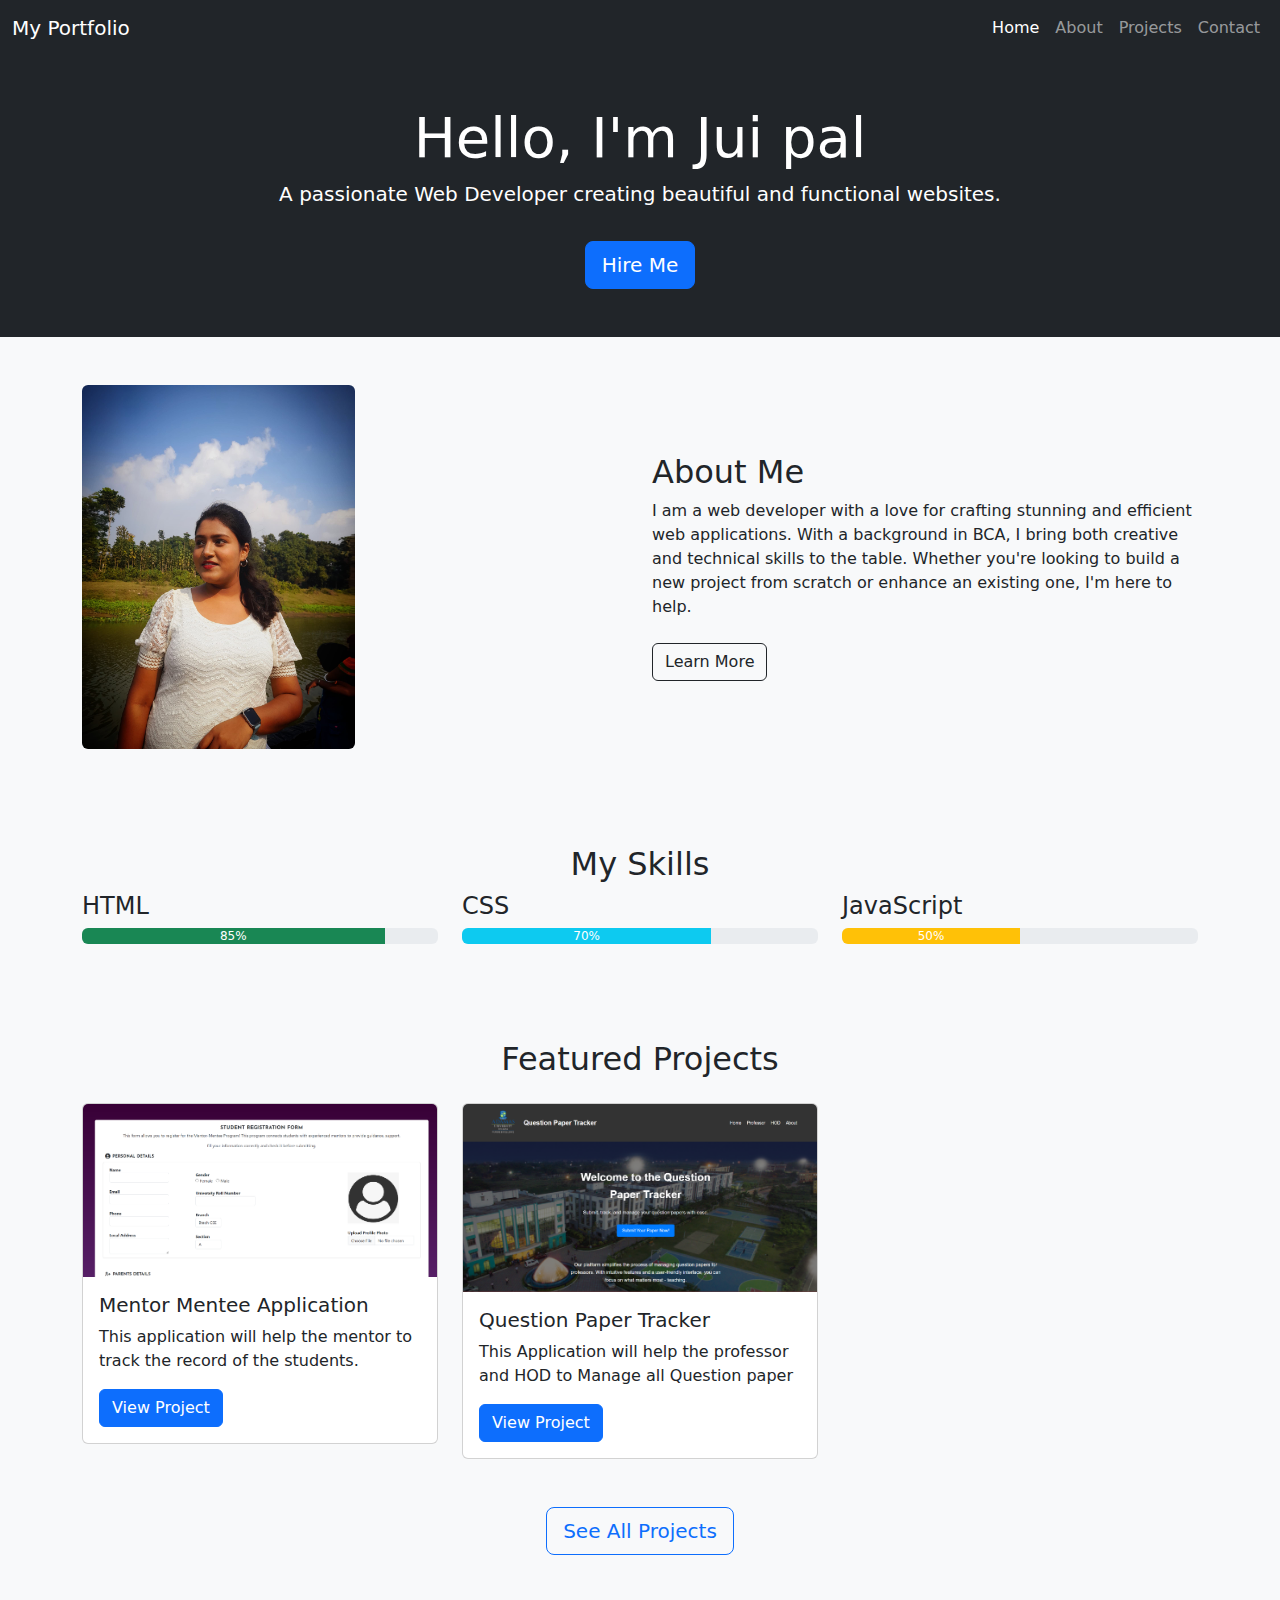
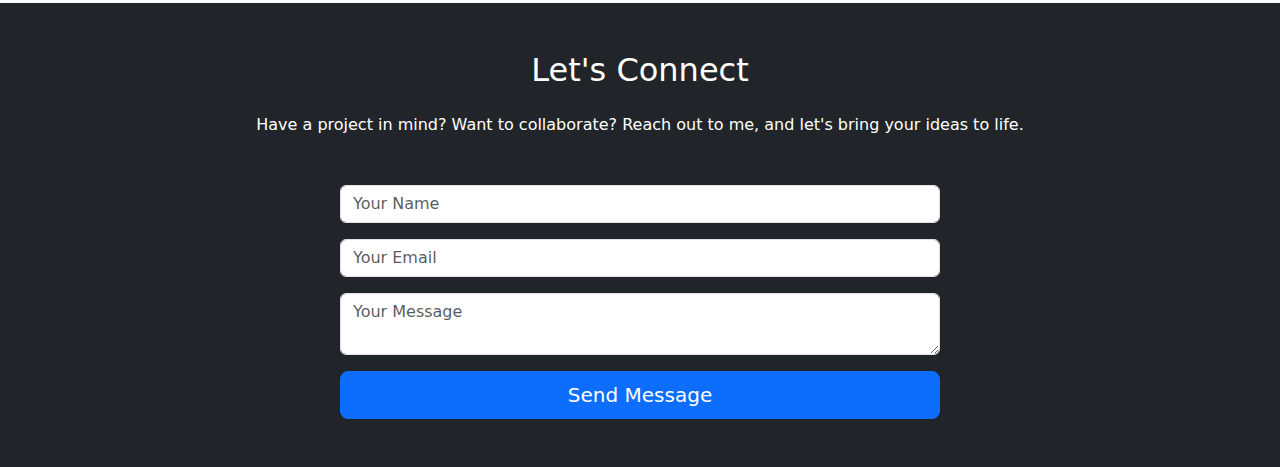
<file: index.html>
<!DOCTYPE html>
<html lang="en">
<head>
    <meta charset="UTF-8">
    <meta name="viewport" content="width=device-width, initial-scale=1.0">
    <title>My Portfolio</title>
    <link href="https://cdn.jsdelivr.net/npm/bootstrap@5.3.0/dist/css/bootstrap.min.css" rel="stylesheet">
    <link rel="stylesheet" href="style.css">
</head>
<body>
<!-- Navbar -->
<nav class="navbar navbar-expand-lg navbar-dark bg-dark">
    <div class="container-fluid">
        <a class="navbar-brand" href="index.html">My Portfolio</a>
        <button class="navbar-toggler" type="button" data-bs-toggle="collapse" data-bs-target="#navbarNav" aria-controls="navbarNav" aria-expanded="false" aria-label="Toggle navigation">
            <span class="navbar-toggler-icon"></span>
        </button>
        <div class="collapse navbar-collapse" id="navbarNav">
            <ul class="navbar-nav ms-auto">
                <li class="nav-item">
                    <a class="nav-link active" aria-current="page" href="#">Home</a>
                </li>
                <li class="nav-item">
                    <a class="nav-link" href="about.html">About</a>
                </li>
                <li class="nav-item">
                    <a class="nav-link" href="project.html">Projects</a>
                </li>
                <li class="nav-item">
                    <a class="nav-link" href="contact.html">Contact</a>
                </li>
            </ul>
        </div>
    </div>
</nav>

<!-- Hero Section -->
<header class="hero bg-dark text-white text-center py-5">
    <div class="container">
        <h1 class="display-4">Hello, I'm Jui pal</h1>
        <p class="lead">A passionate Web Developer creating beautiful and functional websites.</p>
        <a href="contact.html" class="btn btn-primary btn-lg mt-3">Hire Me</a>
    </div>
</header>

<!-- About Section -->
<section class="about py-5 bg-light">
    <div class="container">
        <div class="row align-items-center">
            <div class="col-lg-6">
                  <img src="juipal031.jpg.jpg" alt="About Me" class="img-fluid rounded">
            </div>
            <div class="col-lg-6">
                <h2>About Me</h2>
                <p class="mb-4">I am a web developer with a love for crafting stunning and efficient web applications. With a background in BCA, I bring both creative and technical skills to the table. Whether you're looking to build a new project from scratch or enhance an existing one, I'm here to help.</p>
                <a href="about.html" class="btn btn-outline-dark">Learn More</a>
            </div>

        </div>
    </div>
</section>


<section class="skills bg-light py-5">
    <div class="container">
        <h2 class="text-center">My Skills</h2>
        <div class="row">
            <div class="col-md-4">
                <h4>HTML</h4>
                <div class="progress">
                    <div class="progress-bar bg-success" role="progressbar" style="width: 85%;" aria-valuenow="85" aria-valuemin="0" aria-valuemax="100">85%</div>
                </div>
            </div>
            <div class="col-md-4">
                <h4>CSS</h4>
                <div class="progress">
                    <div class="progress-bar bg-info" role="progressbar" style="width: 70%;" aria-valuenow="70" aria-valuemin="0" aria-valuemax="100">70%</div>
                </div>
            </div>
            <div class="col-md-4">
                <h4>JavaScript</h4>
                <div class="progress">
                    <div class="progress-bar bg-warning" role="progressbar" style="width: 50%;" aria-valuenow="50" aria-valuemin="0" aria-valuemax="100">50%</div>
                </div>
            </div>
        </div>
    </div>
</section>


<section class="projects py-5 bg-light">
    <div class="container">
        <h2 class="text-center mb-4">Featured Projects</h2>
        <div class="row">
            <div class="col-md-4">
                <div class="card mb-4">
                    <img src="pj1.png" class="card-img-top" alt="Project 1">
                    <div class="card-body">
                        <h5 class="card-title">Mentor Mentee Application</h5>
                        <p class="card-text">This application will help the mentor to track the record of the students.</p>
                        <a class="btn btn-primary">View Project</a>
                    </div>
                </div>
            </div>
            <div class="col-md-4">
                <div class="card mb-4">
                    <img src="pj2.png" class="card-img-top" alt="Project 2">
                    <div class="card-body">
                        <h5 class="card-title">Question Paper Tracker</h5>
                        <p class="card-text">This Application will help the professor and HOD to Manage all Question paper</p>
                        <a class="btn btn-primary">View Project</a>
                    </div>
                </div>
            </div>
        </div>
        <div class="text-center mt-4">
            <a href="project.html" class="btn btn-outline-primary btn-lg">See All Projects</a>
        </div>
    </div>
</section>


<section class="contact py-5 text-white bg-dark">
    <div class="container">
        <h2 class="text-center mb-4">Let's Connect</h2>
        <p class="text-center mb-5">Have a project in mind? Want to collaborate? Reach out to me, and let's bring your ideas to life.</p>
        <div class="row justify-content-center">
            <div class="col-lg-8">
                <form>
                    <div class="mb-3">
                        <input type="text" class="form-control" placeholder="Your Name" required>
                    </div>
                    <div class="mb-3">
                        <input type="email" class="form-control" placeholder="Your Email" required>
                    </div>
                    <div class="mb-3">
                        <textarea class="form-control" rows="2" placeholder="Your Message" required></textarea>
                    </div>
                    <div class="d-grid">
                        <button type="submit" class="btn btn-primary btn-lg">Send Message</button>
                    </div>
                </form>
            </div>
        </div>
    </div>
</section>

<script src="https://cdn.jsdelivr.net/npm/bootstrap@5.3.0/dist/js/bootstrap.bundle.min.js"></script>
</body>
</html>
</file>
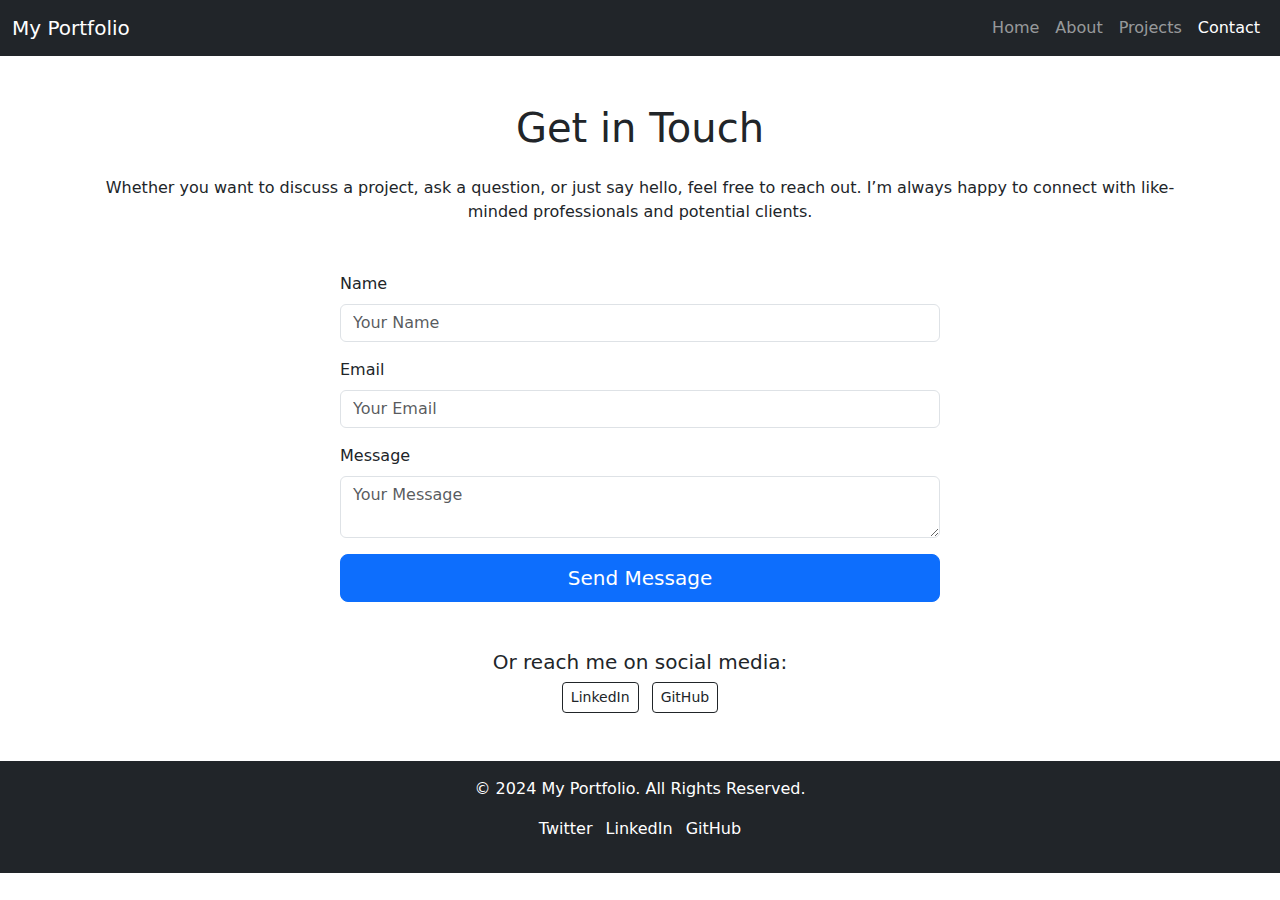
<file: contact.html>
<!DOCTYPE html>
<html lang="en">
<head>
    <meta charset="UTF-8">
    <meta name="viewport" content="width=device-width, initial-scale=1.0">
    <title>Contact Me</title>
    <link href="https://cdn.jsdelivr.net/npm/bootstrap@5.3.0/dist/css/bootstrap.min.css" rel="stylesheet">
    <link rel="stylesheet" href="/style.css">
</head>
<body>

<nav class="navbar navbar-expand-lg navbar-dark bg-dark">
    <div class="container-fluid">
        <a class="navbar-brand" href="index.html">My Portfolio</a>
        <button class="navbar-toggler" type="button" data-bs-toggle="collapse" data-bs-target="#navbarNav" aria-controls="navbarNav" aria-expanded="false" aria-label="Toggle navigation">
            <span class="navbar-toggler-icon"></span>
        </button>
        <div class="collapse navbar-collapse" id="navbarNav">
            <ul class="navbar-nav ms-auto">
                <li class="nav-item">
                    <a class="nav-link" href="index.html">Home</a>
                </li>
                <li class="nav-item">
                    <a class="nav-link" href="about.html">About</a>
                </li>
                <li class="nav-item">
                    <a class="nav-link" href="project.html">Projects</a>
                </li>
                <li class="nav-item">
                    <a class="nav-link active" aria-current="page" href="#">Contact</a>
                </li>
            </ul>
        </div>
    </div>
</nav>


<section class="contact py-5">
    <div class="container">
        <h1 class="text-center mb-4">Get in Touch</h1>
        <p class="text-center mb-5">Whether you want to discuss a project, ask a question, or just say hello, feel free to reach out. I’m always happy to connect with like-minded professionals and potential clients.</p>
        <div class="row justify-content-center">
            <div class="col-lg-8">
                <form>
                    <div class="mb-3">
                        <label for="name" class="form-label">Name</label>
                        <input type="text" class="form-control" id="name" placeholder="Your Name" required>
                    </div>
                    <div class="mb-3">
                        <label for="email" class="form-label">Email</label>
                        <input type="email" class="form-control" id="email" placeholder="Your Email" required>
                    </div>
                    <div class="mb-3">
                        <label for="message" class="form-label">Message</label>
                        <textarea class="form-control" id="message" rows="2" placeholder="Your Message" required></textarea>
                    </div>
                    <div class="d-grid">
                        <button type="submit" class="btn btn-primary btn-lg">Send Message</button>
                    </div>
                </form>
            </div>
        </div>
        <div class="text-center mt-5">
            <h5>Or reach me on social media:</h5>
            <a href="https://www.linkedin.com/in/jui-pal-3396192b5/" class="btn btn-outline-dark btn-sm mx-1"><i class="bi bi-linkedin"></i> LinkedIn</a>
            <a href="https://github.com/jui-031" class="btn btn-outline-dark btn-sm mx-1"><i class="bi bi-github"></i> GitHub</a>
        </div>
    </div>
</section>

<footer class="bg-dark text-white text-center py-3">
    <div class="container">
        <p>&copy; 2024 My Portfolio. All Rights Reserved.</p>
        <p>
            <a href="#" style="text-decoration: none" class="text-white me-2"><i class="bi bi-twitter"></i> Twitter</a>
            <a href="https://www.linkedin.com/in/jui-pal-3396192b5/" style="text-decoration: none" class="text-white me-2"><i class="bi bi-linkedin"></i> LinkedIn</a>
            <a href="https://github.com/jui-031" style="text-decoration: none" class="text-white"><i class="bi bi-github"></i> GitHub</a>
        </p>
    </div>
</footer>

<script src="https://cdn.jsdelivr.net/npm/bootstrap@5.3.0/dist/js/bootstrap.bundle.min.js"></script>
<script src="https://cdn.jsdelivr.net/npm/@popperjs/core@2.11.6/dist/umd/popper.min.js"></script>
</body>
</html>
</file>
<file: style.css>
/* Custom Styles */
.hero {
    background-size: cover;
    background-position: center;
}

.about img {
    max-width: 50%;
    height: auto;
}

footer {
    position: relative;
    bottom: 0;
    width: 100%;
}

.contact form {
    max-width: 600px;
    margin: 0 auto;
}
</file>
